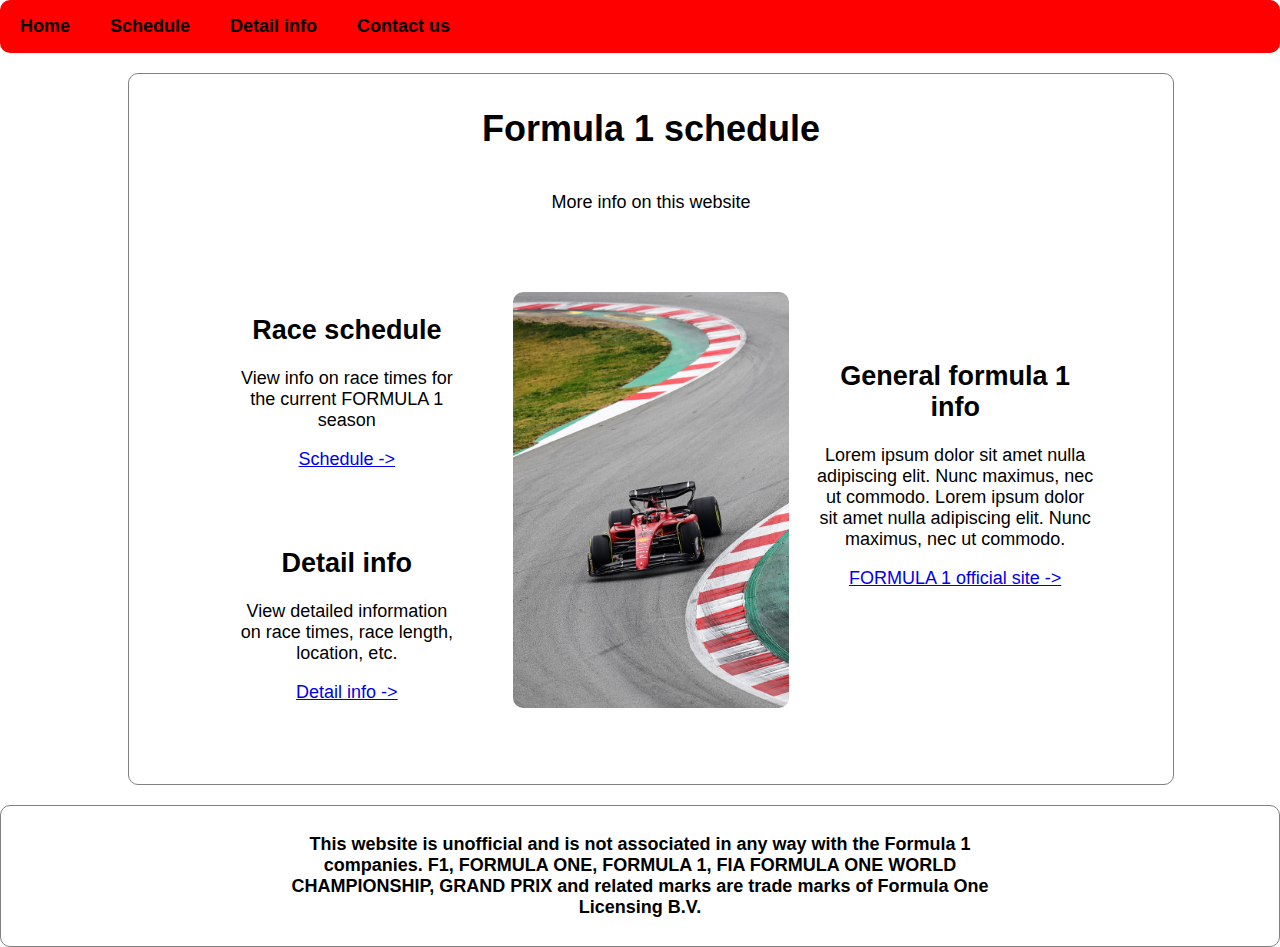
<file: index.html>
<!DOCTYPE html>
<html lang="en-US">
  <head>
    <meta charset="utf-8">
    <meta name="viewport" content="width=device-width, initial-scale=1.0">
    <link rel="stylesheet" type="text/css" href="css/style.css">
    <link rel="icon" type="image/x-icon" href="images/icon.png">
    <title>F1 Schedule</title>
  </head>
  <body>
  <header>
    <nav id="nav-bar">
        <a href="index.html" class="nav-button">Home</a>
        <a href="live_schedule.html" class="nav-button">Schedule</a>
        <a href="live_detail_info.html" class="nav-button">Detail info</a>
        <a href="contact_us.html" class="nav-button">Contact us</a>
    </nav>
  </header>
  <main>
      <div class="main-content-frame">
          <h1>Formula 1 schedule</h1>
          <p>More info on this website</p>
          <div class="second-content-frame">
              <div class="left-content">
                  <div class="content">
                    <h2>Race schedule</h2>
                      <p>View info on race times for the current FORMULA 1 season</p>
                      <a href="live_schedule.html">Schedule -></a>
                  </div>
                  <div class="content">
                    <h2>Detail info</h2>
                      <p>View detailed information on race times, race length, location, etc.</p>
                      <a href="static_detail_info.html">Detail info -></a>
                  </div>
              </div>
              <img src="images/car.png" alt="car" class="main-page-poster">
              <div class="right-content">
                <h2>General formula 1 info</h2>
                  <p>Lorem ipsum dolor sit amet nulla adipiscing elit. Nunc maximus, nec ut commodo.
                      Lorem ipsum dolor sit amet nulla adipiscing elit. Nunc maximus, nec ut commodo. </p>
                  <a href="https://www.formula1.com/" target="_blank" rel="noopener noreferrer">FORMULA 1 official site -></a>
              </div>
          </div>
      </div>
  </main>
  <footer>
    <div id="footer">
        <p id="disclaimer">
            This website is unofficial and is not associated in any way with the Formula 1 companies. F1, FORMULA ONE,
            FORMULA 1, FIA FORMULA ONE WORLD CHAMPIONSHIP, GRAND PRIX and related marks are trade marks of Formula One
            Licensing B.V.
        </p>
    </div>
  </footer>
  </body>
</html>
</file>
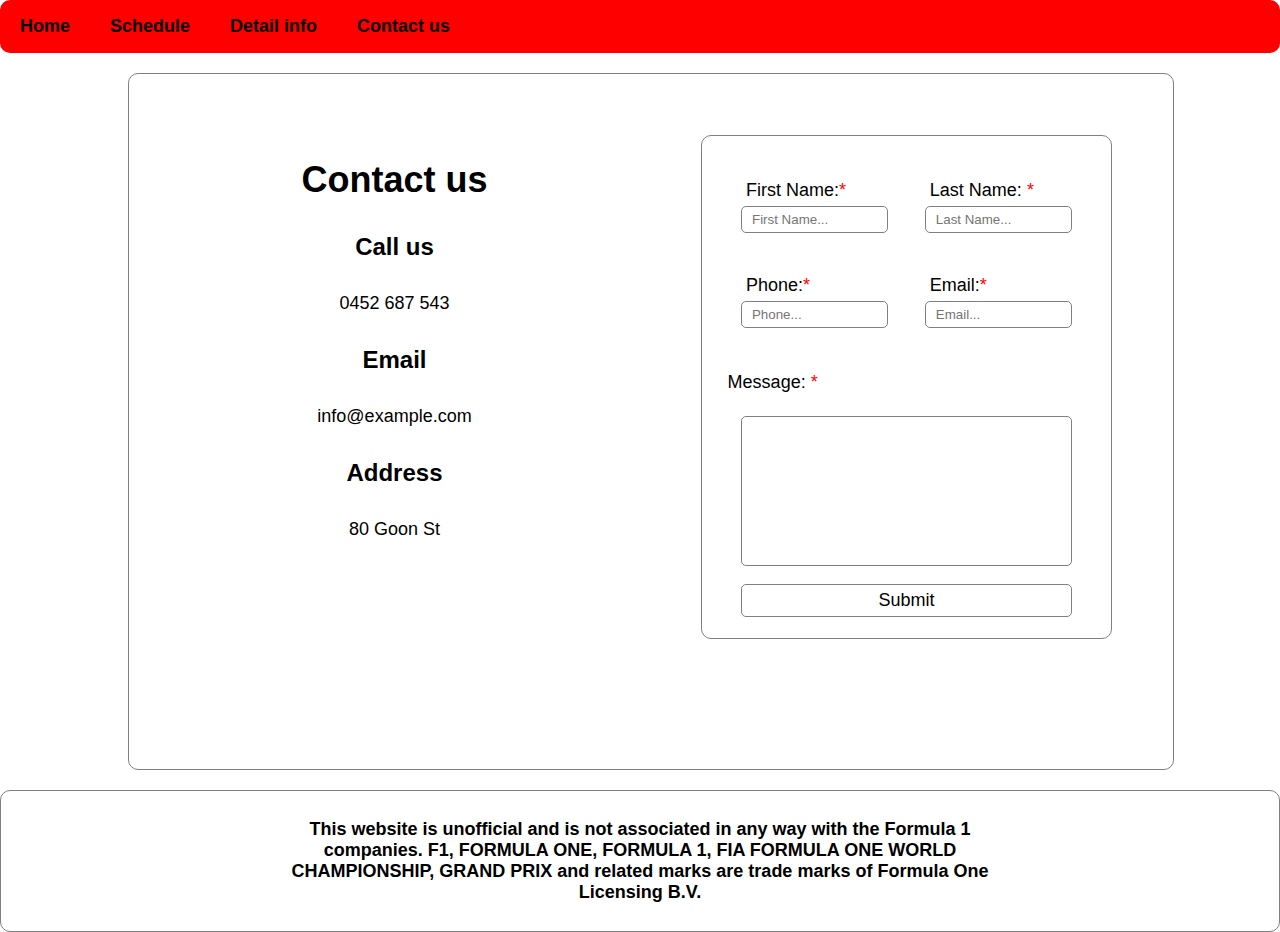
<file: contact_us.html>
<!DOCTYPE html>
<html lang="en-US">
  <head>
    <meta charset="utf-8">
    <meta name="viewport" content="width=device-width, initial-scale=1.0">
    <link rel="stylesheet" type="text/css" href="css/style.css">
    <link rel="icon" type="image/x-icon" href="images/icon.png">
    <title>F1 Schedule</title>
  </head>
  <body>
  <header>
    <nav id="nav-bar">
        <a href="index.html" class="nav-button">Home</a>
        <a href="live_schedule.html" class="nav-button">Schedule</a>
        <a href="live_detail_info.html" class="nav-button">Detail info</a>
        <a href="contact_us.html" class="nav-button">Contact us</a>
    </nav>
  </header>
  <main>
    <div class="main-content-frame">
        <div class="horizontal-content">
            <div class="contact-info">
                <h1>Contact us</h1>
                <h4>Call us</h4>
                <p>0452 687 543</p>
                <h4>Email</h4>
                <p>info@example.com</p>
                <h4>Address</h4>
                <p>80 Goon St</p>
            </div>
            <div class="contact-form">
                <form action="mailto:miles@noisyoyster.net" method="POST">
                    <div class="vertical-content">
                        <div class="horizontal-content">
                            <div class="vertical-content">
                                <label for="first_name">First Name:<span class="required">*</span></label>
                                <input type="text" id="first_name" name="first_name" placeholder="First Name..." required="">
                            </div>
                            <div class="vertical-content">
                                <label for="last_name">Last Name: <span class="required">*</span></label>
                                <input type="text" id="last_name" name="last_name" placeholder="Last Name..." required="">
                            </div>
                        </div>
                        <div class="horizontal-content">
                            <div class="vertical-content">
                                <label for="phone_number">Phone:<span class="required">*</span></label>
                                <input type="number" id="phone_number" name="phone_number" placeholder="Phone..." required="">
                            </div>
                            <div class="vertical-content">
                                <label for="email">Email:<span class="required">*</span></label>
                                <input type="email" id="email" name="email" placeholder="Email..." required="">
                            </div>
                        </div>
                    </div>
                    <div class="vertical-content">
                        <label for="message">Message: <span class="required">*</span></label>
                        <textarea id="message" rows="4" cols="50" required=""></textarea>
                        <input type="submit" value="Submit" id="submit">
                    </div>
                </form>


            </div>
        </div>
    </div>
  </main>
  <footer>
    <div id="footer">
        <p id="disclaimer">
            This website is unofficial and is not associated in any way with the Formula 1 companies. F1, FORMULA ONE,
            FORMULA 1, FIA FORMULA ONE WORLD CHAMPIONSHIP, GRAND PRIX and related marks are trade marks of Formula One
            Licensing B.V.
        </p>
    </div>
  </footer>
  </body>
</html>
</file>
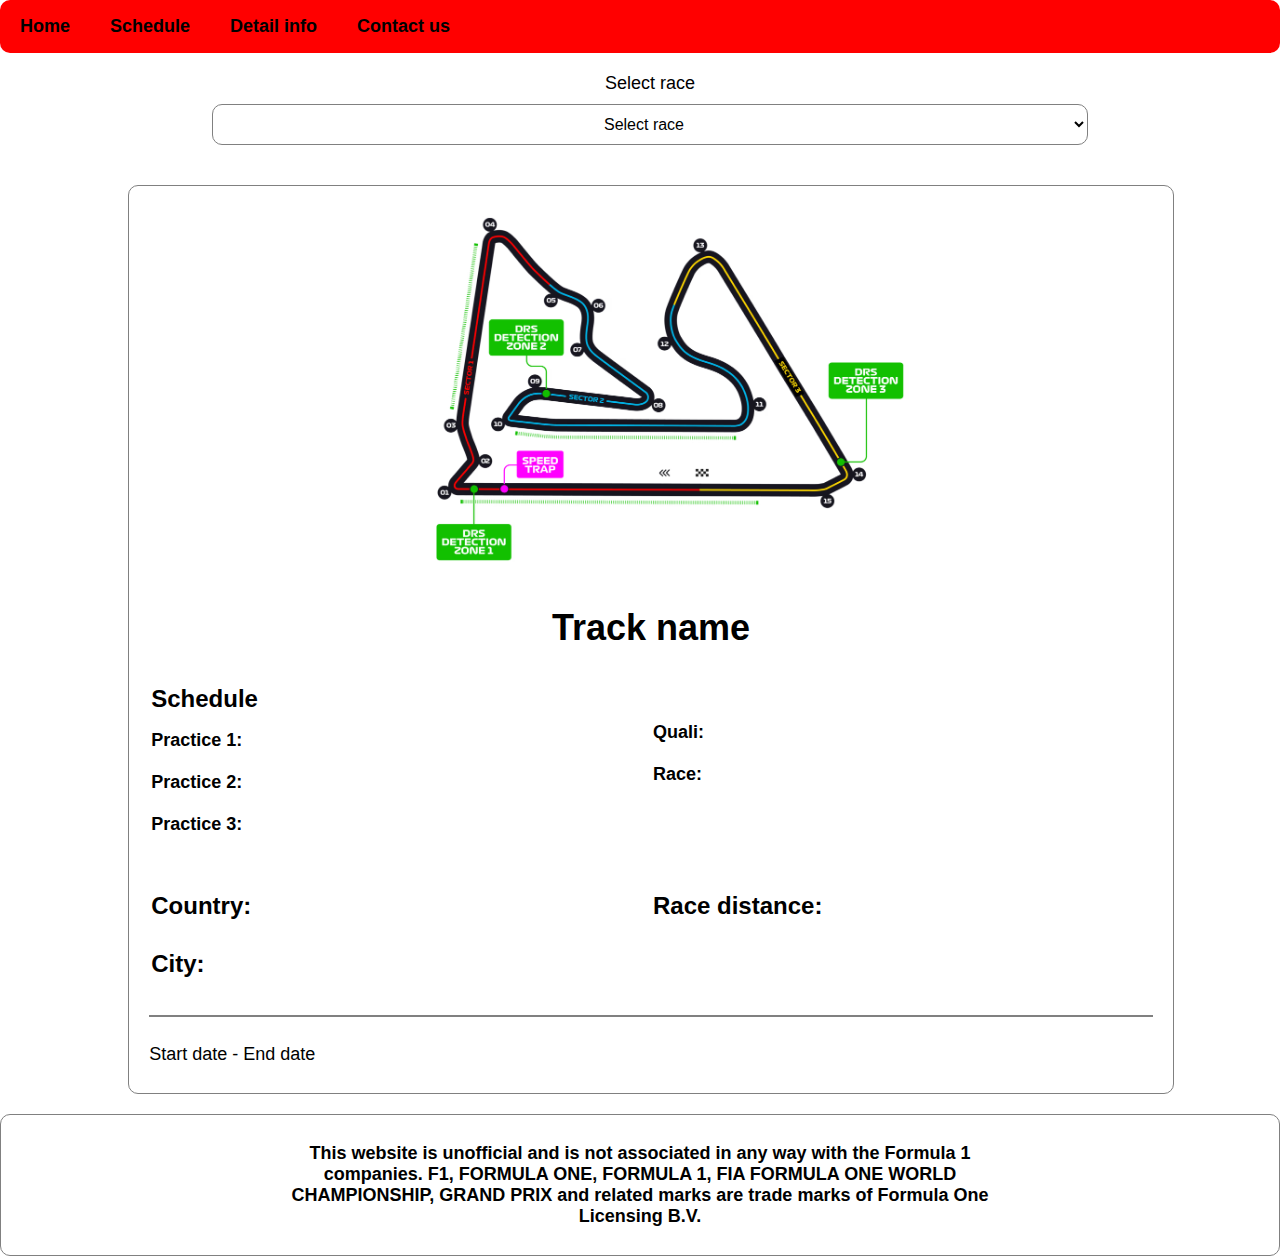
<file: live_detail_info.html>
<!DOCTYPE html>
<html lang="en-US">
  <head>
    <meta charset="utf-8">
    <meta name="viewport" content="width=device-width, initial-scale=1.0">
    <link rel="stylesheet" type="text/css" href="css/style.css">
    <link rel="icon" type="image/x-icon" href="images/icon.png">
    <title>F1 Schedule</title>
  </head>
  <body>
  <header>
    <nav id="nav-bar">
        <a href="index.html" class="nav-button">Home</a>
        <a href="live_schedule.html" class="nav-button">Schedule</a>
        <a href="static_detail_info.html" class="nav-button">Detail info</a>
        <a href="contact_us.html" class="nav-button">Contact us</a>
    </nav>
  </header>
  <main>
      <div class="dropdown-menu">
          <div class="vertical-content">
              <label for="races">Select race</label>
              <select name="races" id="races">
                <option id="select">Select race</option>
              </select>
          </div>
      </div>
    <div class="main-content-frame">
        <img src="images/2.avif" alt="track map" class="track-map" id="track-map">
        <h1 id="track-name">Track name</h1>
        <div class="vertical-content">
            <div class="schedule">
                <div>
                    <h4>Schedule</h4>
                    <div class="vertical-content">
                        <h5 id="session1-label">Practice 1:</h5>
                        <p id="session1"></p>
                        <h5 id="session2-label">Practice 2:</h5>
                        <p id="session2"></p>
                        <h5 id="session3-label">Practice 3:</h5>
                        <p id="session3"></p>
                    </div>
                </div>
                <div>
                    <div class="vertical-content" style="margin-top: 24px">
                        <h5 id="session4-label">Quali: </h5>
                        <p id="quali"></p>
                        <h5 id="session5-label">Race: </h5>
                        <p id="race"></p>
                    </div>
                </div>
            </div>
            <div class="race-info">
                <div>
                    <h4>Country: </h4>
                    <p id="country"></p>
                    <h4>City: </h4>
                    <p id="city"></p>
                </div>
                <div>
                    <h4> Race distance: </h4>
                    <p id="distance"></p>
                </div>
            </div>
        </div>
        <hr>
        <p id="race-dates">Start date - End date</p>
    </div>
      <script src="javascript/detail_info.js"></script>
  </main>
  <footer>
    <div id="footer">
        <p id="disclaimer">
            This website is unofficial and is not associated in any way with the Formula 1 companies. F1, FORMULA ONE,
            FORMULA 1, FIA FORMULA ONE WORLD CHAMPIONSHIP, GRAND PRIX and related marks are trade marks of Formula One
            Licensing B.V.
        </p>
    </div>
  </footer>
  </body>
</html>
</file>
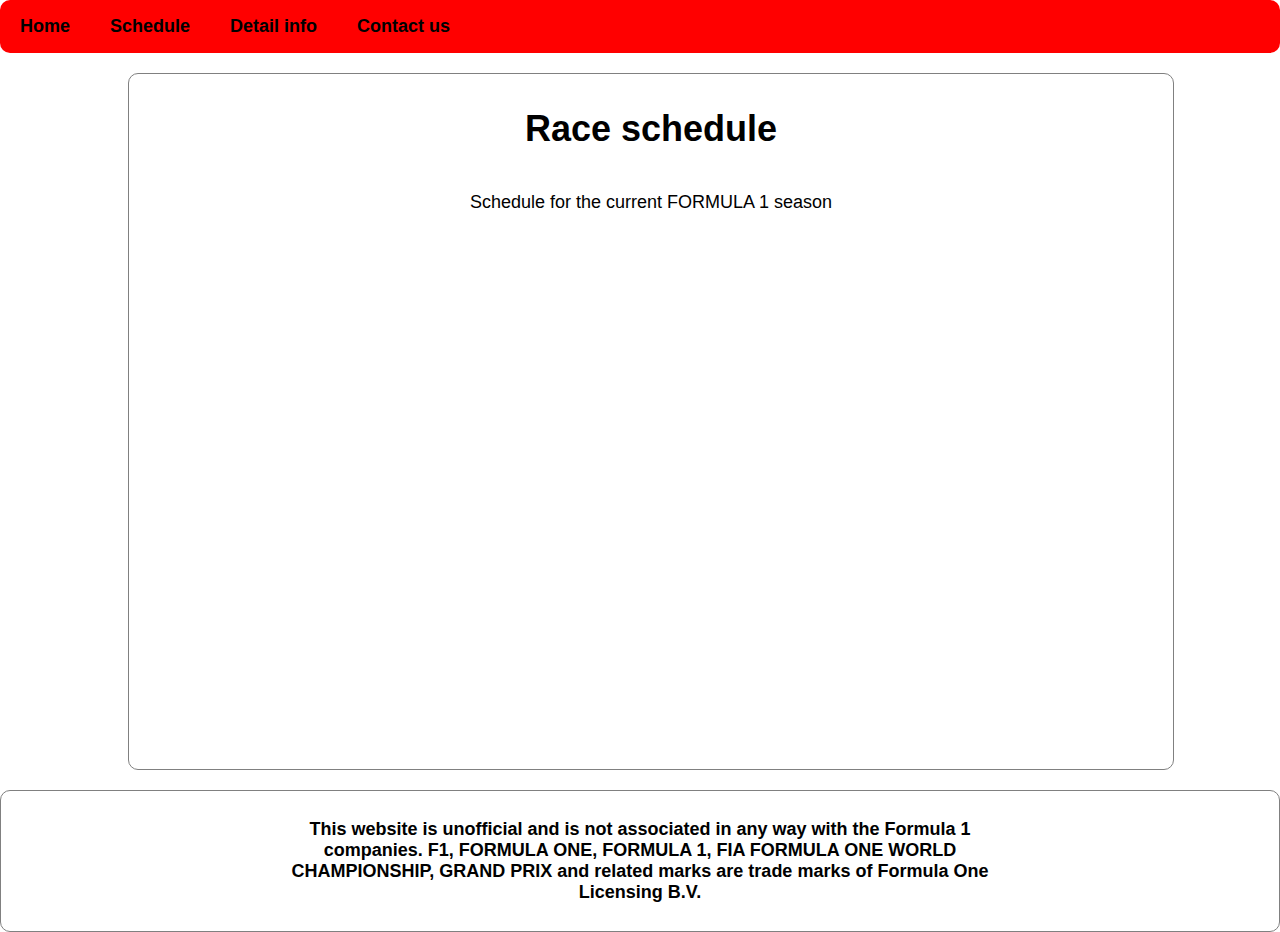
<file: live_schedule.html>
<!DOCTYPE html>
<html lang="en-US">
  <head>
    <meta charset="utf-8">
    <meta name="viewport" content="width=device-width, initial-scale=1.0">
    <link rel="stylesheet" type="text/css" href="css/style.css">
    <link rel="icon" type="image/x-icon" href="images/icon.png">
    <title>F1 Schedule</title>
  </head>
  <body>
  <header>
    <nav id="nav-bar">
        <a href="index.html" class="nav-button">Home</a>
        <a href="live_schedule.html" class="nav-button">Schedule</a>
        <a href="live_detail_info.html" class="nav-button">Detail info</a>
        <a href="contact_us.html" class="nav-button">Contact us</a>
    </nav>
  </header>
  <main>
    <div class="main-content-frame">
        <h1>Race schedule</h1>
        <p>Schedule for the current FORMULA 1 season</p>

        <div class="schedule-frame">
            <div class="vertical-content" id="tile-holder">
                <div class="horizontal-content" id="row-1">
                <script src="javascript/race-tile.js"></script>
            </div>
        </div>
        </div>
    </div>
  </main>
  <footer>
    <div id="footer">
        <p id="disclaimer">
            This website is unofficial and is not associated in any way with the Formula 1 companies. F1, FORMULA ONE,
            FORMULA 1, FIA FORMULA ONE WORLD CHAMPIONSHIP, GRAND PRIX and related marks are trade marks of Formula One
            Licensing B.V.
        </p>
    </div>
  </footer>
  </body>
</html>
</file>
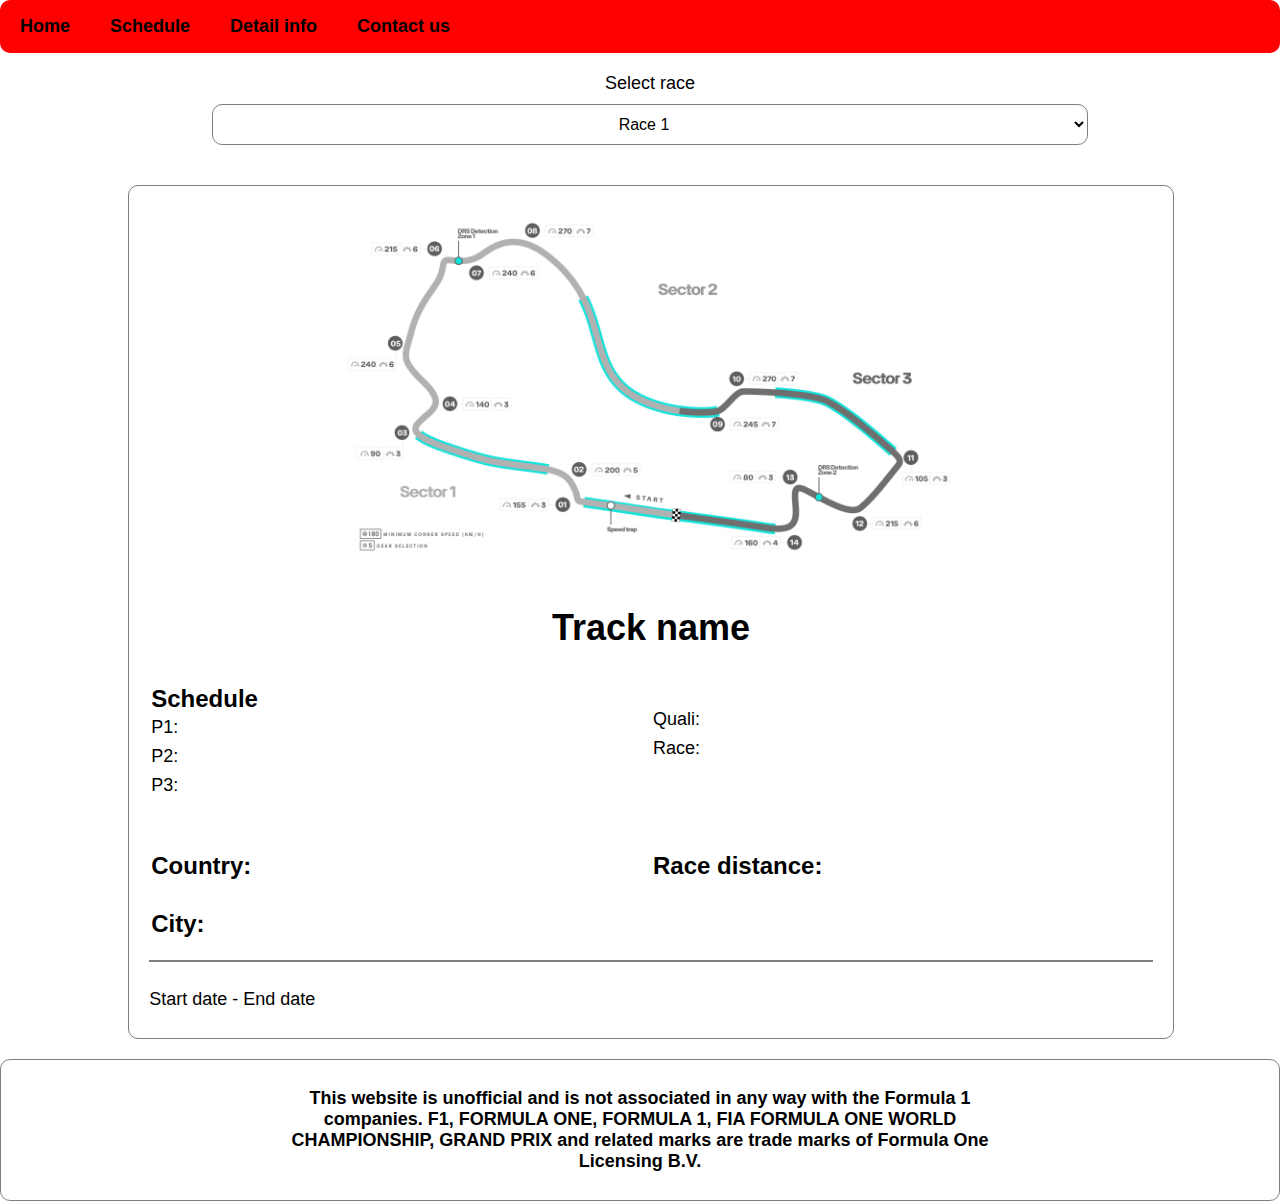
<file: static_detail_info.html>
<!DOCTYPE html>
<html lang="en-US">
  <head>
    <meta charset="utf-8">
    <meta name="viewport" content="width=device-width, initial-scale=1.0">
    <link rel="stylesheet" type="text/css" href="css/style.css">
    <link rel="icon" type="image/x-icon" href="images/icon.png">
    <title>F1 Schedule</title>
  </head>
  <body>
  <header>
    <nav id="nav-bar">
        <a href="index.html" class="nav-button">Home</a>
        <a href="live_schedule.html" class="nav-button">Schedule</a>
        <a href="live_detail_info.html" class="nav-button">Detail info</a>
        <a href="contact_us.html" class="nav-button">Contact us</a>
    </nav>
  </header>
  <main>
      <div class="dropdown-menu">
          <div class="vertical-content">
              <label for="races">Select race</label>
              <select name="races" id="races">
                  <option value="race-1">Race 1</option>
                  <option value="race-2">Race 2</option>
                  <option value="race-3">Race 3</option>
                  <option value="race-4">Race 4</option>
              </select>
          </div>
      </div>
    <div class="main-content-frame">
        <img src="images/track_map_placeholder.jpg" alt="track map" class="track-map">
        <h1 id="trackName">Track name</h1>
        <div class="vertical-content">
            <div class="schedule">
                <div>
                    <h4>Schedule</h4>
                    <div class="vertical-content">
                        <p>P1:</p>
                        <p id="p1"></p>
                        <p>P2:</p>
                        <p id="p2"></p>
                        <p>P3:</p>
                        <p id="p3"></p>
                    </div>
                </div>
                <div>
                    <div class="vertical-content" style="margin-top: 24px">
                        <p>Quali: </p>
                        <p id="quali"></p>
                        <p>Race: </p>
                        <p id="race"></p>
                    </div>
                </div>
            </div>
            <div class="race-info">
                <div>
                    <h4>Country: </h4>
                    <h4>City: </h4>
                </div>
                <div>
                    <h4> Race distance: </h4>
                </div>
            </div>
        </div>
        <hr>
        <p id="race-dates">Start date - End date</p>
    </div>
  </main>
  <footer>
    <div id="footer">
        <p id="disclaimer">
            This website is unofficial and is not associated in any way with the Formula 1 companies. F1, FORMULA ONE,
            FORMULA 1, FIA FORMULA ONE WORLD CHAMPIONSHIP, GRAND PRIX and related marks are trade marks of Formula One
            Licensing B.V.
        </p>
    </div>
  </footer>
  </body>
</html>
</file>
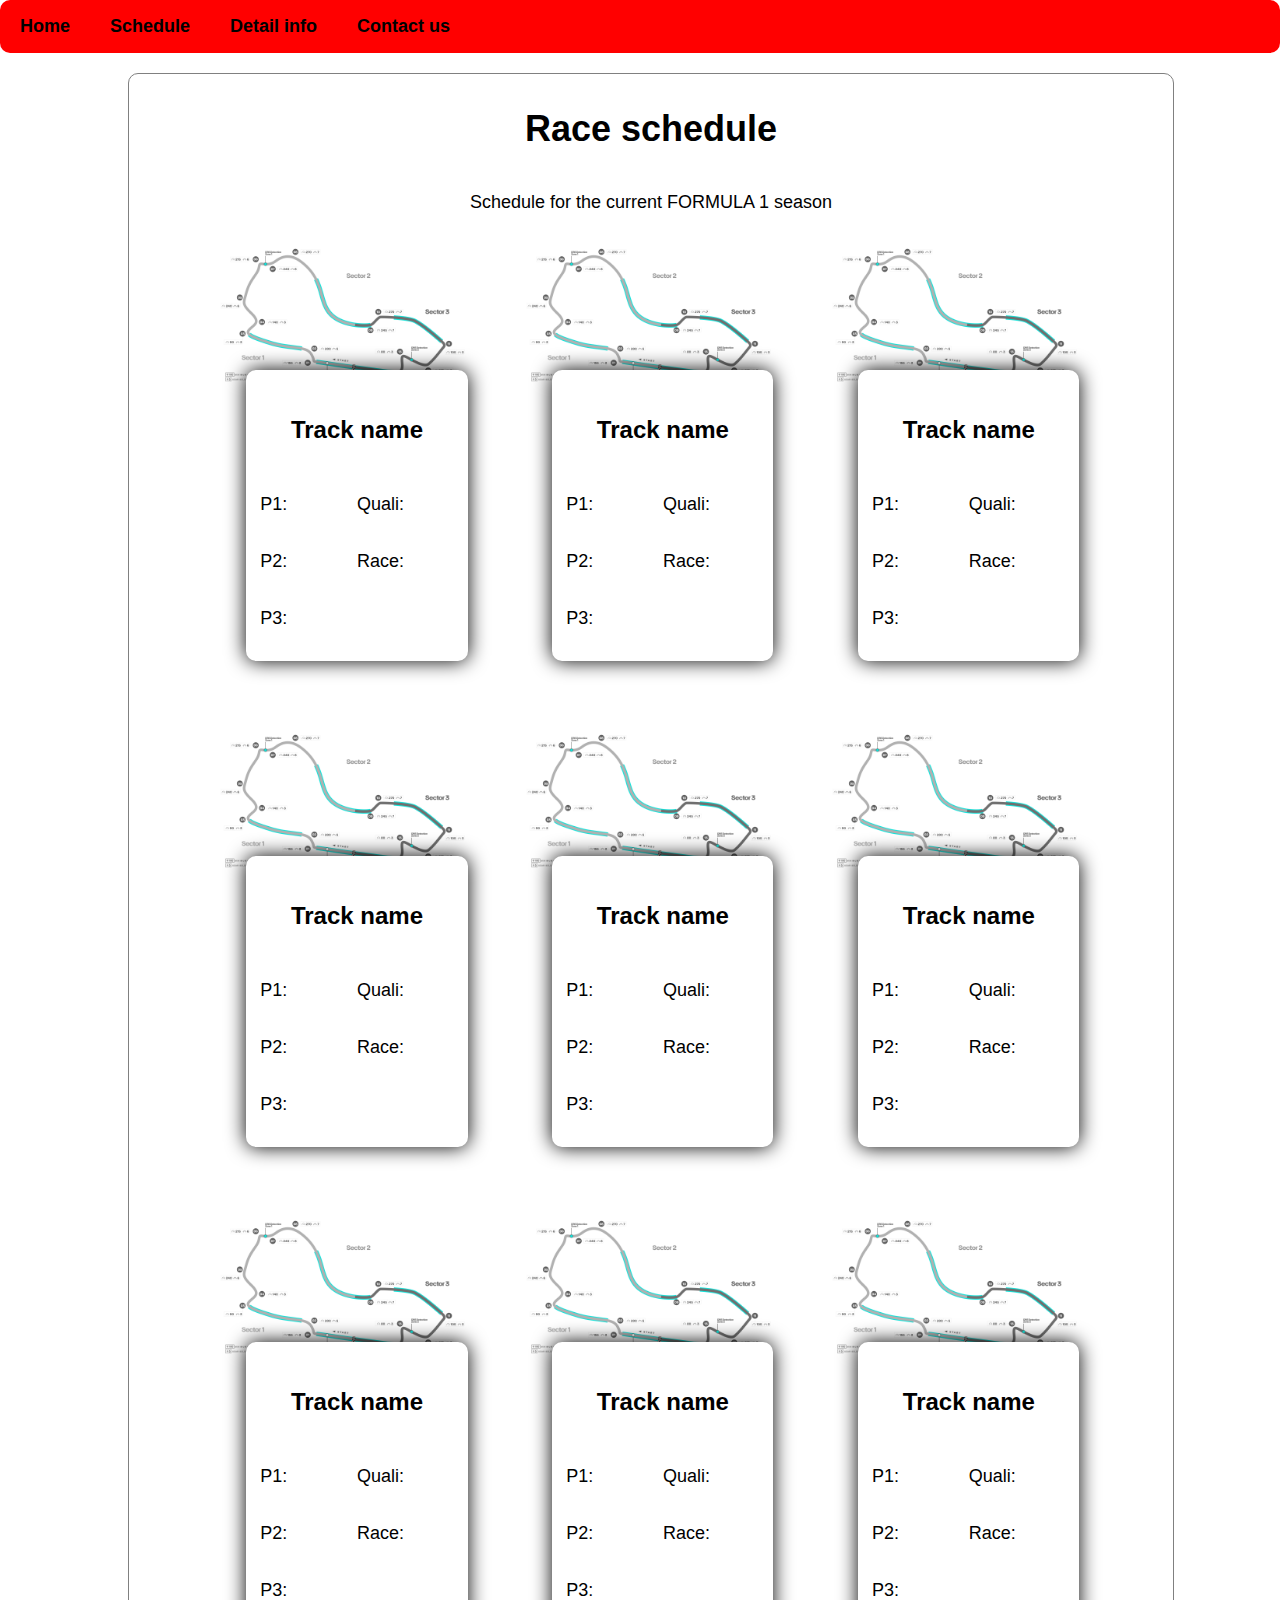
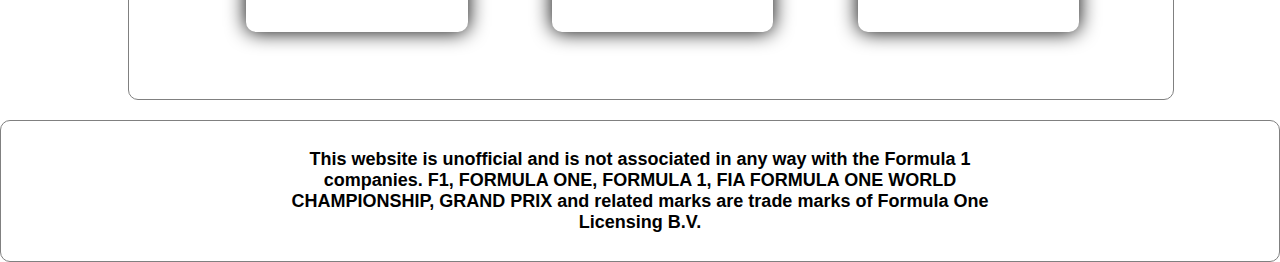
<file: static_schedule.html>
<!DOCTYPE html>
<html lang="en-US">
  <head>
    <meta charset="utf-8">
    <meta name="viewport" content="width=device-width, initial-scale=1.0">
    <link rel="stylesheet" type="text/css" href="css/style.css">
    <link rel="icon" type="image/x-icon" href="images/icon.png">
    <title>F1 Schedule</title>
  </head>
  <body>
  <header>
    <nav id="nav-bar">
        <a href="index.html" class="nav-button">Home</a>
        <a href="live_schedule.html" class="nav-button">Schedule</a>
        <a href="live_detail_info.html" class="nav-button">Detail info</a>
        <a href="contact_us.html" class="nav-button">Contact us</a>
    </nav>
  </header>
  <main>
    <div class="main-content-frame">
        <h1>Race schedule</h1>
        <p>Schedule for the current FORMULA 1 season</p>

        <div class="schedule-frame">
            <div class="vertical-content">
                <div class="horizontal-content">
                    <div class="race-tile">
                        <div class="race-tile-info">
                            <h4>Track name</h4>
                            <div class="horizontal-content">
                                <div class="vertical-content">
                                    <p>P1: </p>
                                    <p>P2: </p>
                                    <p>P3: </p>
                                </div>
                                <div class="vertical-content">
                                    <p>Quali: </p>
                                    <p>Race: </p>
                                </div>
                            </div>
                        </div>
                    </div>
                    <div class="race-tile">
                        <div class="race-tile-info">
                            <h4>Track name</h4>
                            <div class="horizontal-content">
                                <div class="vertical-content">
                                    <p>P1: </p>
                                    <p>P2: </p>
                                    <p>P3: </p>
                                </div>
                                <div class="vertical-content">
                                    <p>Quali: </p>
                                    <p>Race: </p>
                                </div>
                            </div>
                        </div>
                    </div>
                    <div class="race-tile">
                        <div class="race-tile-info">
                            <h4>Track name</h4>
                            <div class="horizontal-content">
                                <div class="vertical-content">
                                    <p>P1: </p>
                                    <p>P2: </p>
                                    <p>P3: </p>
                                </div>
                                <div class="vertical-content">
                                    <p>Quali: </p>
                                    <p>Race: </p>
                                </div>
                            </div>
                        </div>
                    </div>
                </div>
                <div class="horizontal-content">
                    <div class="race-tile">
                        <div class="race-tile-info">
                            <h4>Track name</h4>
                            <div class="horizontal-content">
                                <div class="vertical-content">
                                    <p>P1: </p>
                                    <p>P2: </p>
                                    <p>P3: </p>
                                </div>
                                <div class="vertical-content">
                                    <p>Quali: </p>
                                    <p>Race: </p>
                                </div>
                            </div>
                        </div>
                    </div>
                    <div class="race-tile">
                        <div class="race-tile-info">
                            <h4>Track name</h4>
                            <div class="horizontal-content">
                                <div class="vertical-content">
                                    <p>P1: </p>
                                    <p>P2: </p>
                                    <p>P3: </p>
                                </div>
                                <div class="vertical-content">
                                    <p>Quali: </p>
                                    <p>Race: </p>
                                </div>
                            </div>
                        </div>
                    </div>
                    <div class="race-tile">
                        <div class="race-tile-info">
                            <h4>Track name</h4>
                            <div class="horizontal-content">
                                <div class="vertical-content">
                                    <p>P1: </p>
                                    <p>P2: </p>
                                    <p>P3: </p>
                                </div>
                                <div class="vertical-content">
                                    <p>Quali: </p>
                                    <p>Race: </p>
                                </div>
                            </div>
                        </div>
                    </div>
                </div>
                <div class="horizontal-content">
                    <div class="race-tile">
                        <div class="race-tile-info">
                            <h4>Track name</h4>
                            <div class="horizontal-content">
                                <div class="vertical-content">
                                    <p>P1: </p>
                                    <p>P2: </p>
                                    <p>P3: </p>
                                </div>
                                <div class="vertical-content">
                                    <p>Quali: </p>
                                    <p>Race: </p>
                                </div>
                            </div>
                        </div>
                    </div>
                    <div class="race-tile">
                        <div class="race-tile-info">
                            <h4>Track name</h4>
                            <div class="horizontal-content">
                                <div class="vertical-content">
                                    <p>P1: </p>
                                    <p>P2: </p>
                                    <p>P3: </p>
                                </div>
                                <div class="vertical-content">
                                    <p>Quali: </p>
                                    <p>Race: </p>
                                </div>
                            </div>
                        </div>
                    </div>
                    <div class="race-tile">
                        <div class="race-tile-info">
                            <h4>Track name</h4>
                            <div class="horizontal-content">
                                <div class="vertical-content">
                                    <p>P1: </p>
                                    <p>P2: </p>
                                    <p>P3: </p>
                                </div>
                                <div class="vertical-content">
                                    <p>Quali: </p>
                                    <p>Race: </p>
                                </div>
                            </div>
                        </div>
                    </div>
                </div>
            </div>
        </div>
    </div>
  </main>
  <footer>
    <div id="footer">
        <p id="disclaimer">
            This website is unofficial and is not associated in any way with the Formula 1 companies. F1, FORMULA ONE,
            FORMULA 1, FIA FORMULA ONE WORLD CHAMPIONSHIP, GRAND PRIX and related marks are trade marks of Formula One
            Licensing B.V.
        </p>
    </div>
  </footer>
  </body>
</html>
</file>
<file: css/style.css>
/*
universal
*/

/*
tags
*/

body {
    font-family: inter, arial, serif;
    font-size: 18px;
    width: auto;
    margin: auto;
    overflow-x: hidden;
    text-align: center;
}

header {
    top: 0;
}

h4 {
    font-size: 24px;
}

h5 {
    font-size: 18px;
    margin: 2px;
    margin-top: 15px;
}

hr {
    border: 0;
    clear: both;
    display: block;
    width: 98%;
    background-color: grey;
    height: 2px;
}

/*
content frames
*/
.main-content-frame {
    border: 1px solid gray;
    border-radius: 10px;
    display: flex;
    flex-direction: column;
    align-items: center;
    width: 80%;
    padding: 10px;
    margin: 20px 10%;
    min-height: 75vh;
}

.horizontal-content {
    display: flex;
    flex-direction: row;
    width: 100%;
}

.vertical-content {
    display: flex;
    flex-direction: column;
    width: 100%;
}

/*
nav bar
*/
#nav-bar {
    list-style-type: none;
    margin: 0;
    padding: 0;
    overflow: hidden;
    background-color: red;
    top: 0;
    left: 0;
    width: 100%;
    border-radius: 10px;
}

.nav-button {
    float: left;
    display: block;
    color: black;
    font-weight: 700;
    padding: 16px 20px;
    text-decoration: none;
}

.nav-button:hover {
    background-color: #9c0202;
}

/*
footer
*/
#footer {
    background-color: white;
    width: auto;
    padding: 10px;
    bottom: 0;
    left: 0;
    border: 1px solid grey;
    border-radius: 10px;
}

#disclaimer {
    padding-left: 20%;
    padding-right: 20%;
    font-weight: 700;
}


/*
page specific
*/

/*
home page
*/
.second-content-frame {
    flex-direction: column;
    align-items: center;
    margin: 15px;
    width: 90%;
}

.left-content {
    display: flex;
    flex-direction: column;
    float: left;
    width: 30%;
    padding: 2%;
}

.right-content {
    float: right;
    width: 30%;
    margin: 10% 2%;
}

.content {
    margin: 5%;
    padding: 5%;
}

.main-page-poster {
    border-radius: 10px;
    width: 30%;
    align-items: center;
    margin: 5% 1%;
}

/*
Detail info page
*/
.schedule {
    display: flex;
    flex-direction: row;
    width: 98%;
    padding: 1%;
}

.schedule div {
    text-align: left;
    float: left;
    width: 50%;
}

.schedule h4 {
    margin: 2px;

}

.schedule p {
    margin: 2px;
}

.race-info {
    display: flex;
    flex-direction: row;
    width: 98%;
    padding: 1%;
}

.race-info div {
    text-align: left;
    float: left;
    width: 50%;
}

.race-info p {
    margin-top: 10px;
}

.race-info h4 {
    margin: 2px;
    margin-top: 30px;
}

.track-map {
    margin: 2%;
    width: 60%;
}

.dropdown-menu {
    width: 70%;
    margin: 10px 15%;
    padding: 10px;
}

#races {
    border: 1px solid gray;
    border-radius: 10px;
    margin: 10px;
    padding: 10px;
    text-align: center;
    font-size: 16px;
    background-color: white;
}

#race-dates {
    width: 98%;
    text-align: left;
}

/*
schedule page
*/
.schedule-frame {
    width: 90%;
}

.race-tile {
    background-image: url("../images/track_map_placeholder.jpg");
    background-size: 90%;
    background-repeat: no-repeat;
    background-position: center top;
    width: 30%;
    margin: 1.6%;
    text-align: left;
}

.race-tile h4{
    text-align: center;
}

.race-tile-info {
    width: 70%;
    margin: 45% 15% 15%;
    padding: 5%;
    background-color: white;
    border-radius: 10px;
    box-shadow: 0 0 20px black;
}

/*
contact us page
*/
.contact-form {
    border: 1px solid grey;
    border-radius: 10px;
    width: 40%;
    margin: 5%;
    align-items: center;
}

.contact-form label {
    text-align: left;
    margin: 5px;
}

.contact-form input {
    box-sizing: border-box;
    padding: 5px 10px;
    border: 1px solid gray;
    border-radius: 5px;
    background-color: white;
}

.contact-form .vertical-content {
    margin: 5%;
    width: 90%;
    height: 50%;
}

#submit {
    font-size: 18px;
    width: 90%;
    margin: 0 5%;
}

#message {
    box-sizing: border-box;
    border: 1px solid gray;
    border-radius: 5px;
    width: 90%;
    height: 150px;
    padding: 10px 5px;
    margin: 5%;
    resize: none;
}

.contact-form .horizontal-content .vertical-content {
    margin: 5%;
    width: 40%;
    padding: 0;
}


.contact-info {
    width: 40%;
    margin: 5%;
}

.required {
    color: red;
}
</file>
